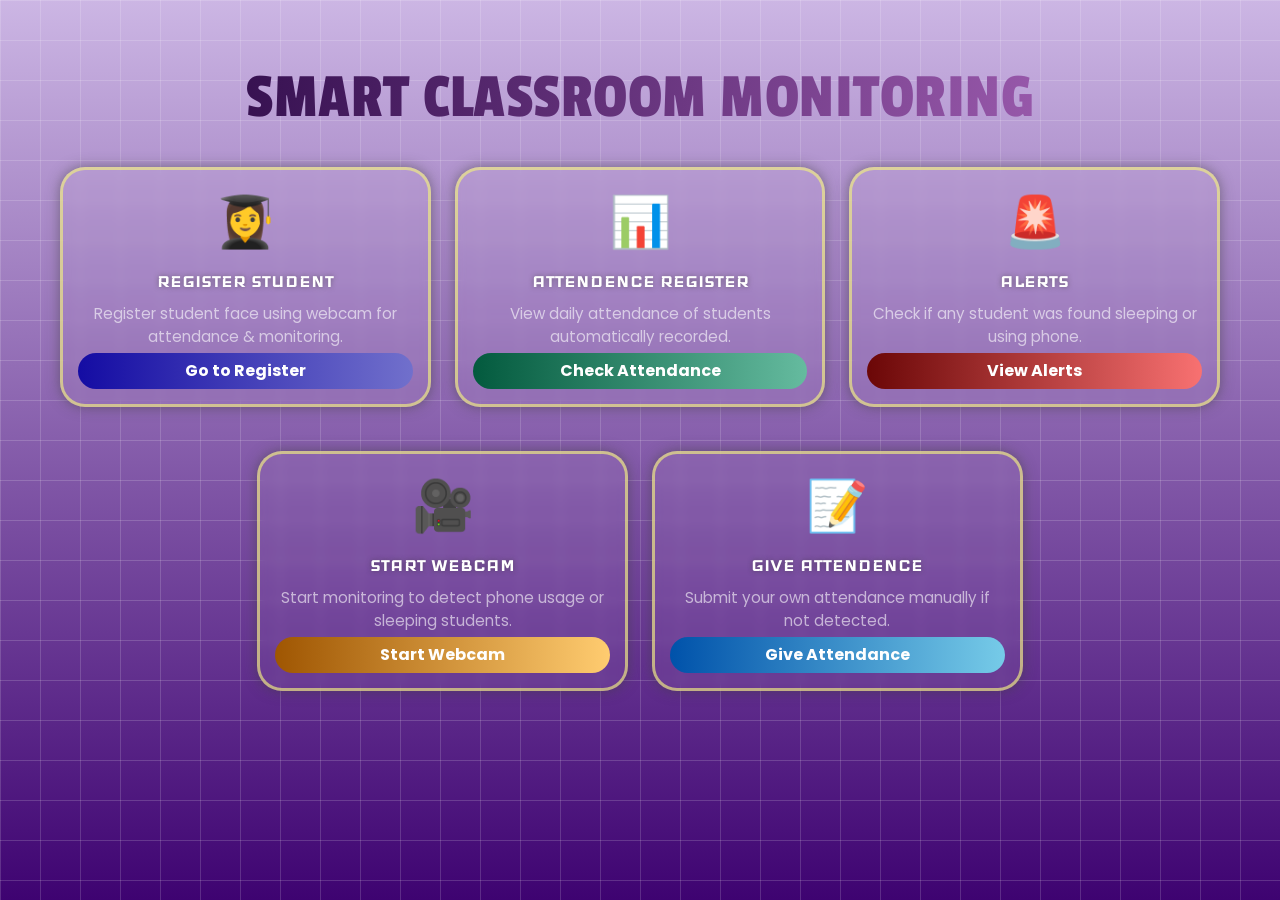
<file: index.html>
<!DOCTYPE html>
<html lang="en">
<head>
  <meta charset="UTF-8" />
  <meta name="viewport" content="width=device-width, initial-scale=1" />
  <title>Smart Classroom Monitoring</title>

  <!-- Bootstrap CDN -->
  <link href="https://cdn.jsdelivr.net/npm/bootstrap@5.3.3/dist/css/bootstrap.min.css" rel="stylesheet" />

  <!-- Google Fonts -->
  <link href="https://fonts.googleapis.com/css2?family=DM+Serif+Display&family=Poppins&display=swap" rel="stylesheet" />
  <link href="https://fonts.googleapis.com/css2?family=Passion+One&display=swap" rel="stylesheet" />
  <link href="https://fonts.googleapis.com/css2?family=Iceland&display=swap" rel="stylesheet">


  <style>
    body {
      font-family: 'Poppins', sans-serif;
      background: 
        linear-gradient(to bottom, #ccb6e4, #3e0371),   
        linear-gradient(rgba(255, 255, 255, 0.163) 1px, transparent 1px),    
        linear-gradient(90deg, rgba(255, 255, 255, 0.156) 1px, transparent 1px);  
      background-size: cover, 40px 40px, 40px 40px;
      background-blend-mode: overlay;
      min-height: 100vh;
      color: white;
      padding-top: 40px;
      overflow: hidden;
    }

    h2 {
      font-family: 'Passion One', cursive;
      font-size: 4.0rem;
      letter-spacing: 0.5px;
      background: linear-gradient(to right, #21013d, #ad68be);
      -webkit-background-clip: text;
      -webkit-text-fill-color: transparent;
      text-align: center;
      margin-bottom: 30px;
    }

    h2:hover {
  transform: scale(1.05);
  text-shadow:  0 0 30px #be95e9;
  transition: all 0.5s ease-in-out;
}


    .container {
      padding: 20px;
      max-width: 1200px;
    }

    .card {
      background: rgba(255, 255, 255, 0.05);
      border: 3px solid rgba(241, 237, 129, 0.666);
      backdrop-filter: blur(5px);
      border-radius: 25px;
      padding: 15px;
      height: 240px;
      color: white;
      text-align: center;
      box-shadow: 0 0 13px rgba(65, 65, 65, 0.558);
      display: flex;
      flex-direction: column;
      justify-content: space-between;
    }

    .card:hover {
      transform: scale(1.05);
      box-shadow: 0 0 30px rgba(241, 233, 80, 0.714);
    }

    .card-icon {
      font-size: 50px;
    }

.card-title {
  font-size: 1.3rem;
  margin-top: 10px;
  color: #ffffff;
  font-family: 'Iceland', sans-serif;
  font-weight: bold;
  letter-spacing: 1px;
   text-shadow: 0 0 5px rgba(49, 47, 47, 0.5);
}



    .card-text {
      font-size: 0.95rem;
      margin-bottom: auto;
      color: #ffffff99;
    }

    .btn {
      border-radius: 30px;
      font-weight: bold;
      width: 100%;
    }

    .btn-primary {
      background: linear-gradient(to right, #140ca3, #7170cc);
      border: none;
    }
    .btn-primary:hover {
  color: black !important;
}


    .btn-success {
      background: linear-gradient(to right, #035a3e, #65bb9f);
      border: none;
    }
    .btn-success:hover {
  color: black !important;
}

    .btn-danger {
      background: linear-gradient(to right, #6b0707, #f87171);
      border: none;
    }
    .btn-danger:hover {
  color: black !important;
}

    .btn-warning {
      background: linear-gradient(to right, #9f5602, #ffcc70);
      color: white;
      border: none;
    }
    .btn-warning:hover {
  color: black !important;
}

    .btn-info {
      background: linear-gradient(to right, #0052aa, #76cbe8);
      border: none;
      color: white;
    }
    .btn-info:hover {
  color: black !important;
}

    .btn:hover {
      opacity: 0.9;
    }

    .row.g-4 {
      row-gap: 20px;
      justify-content: center;
    }

    @media (max-width: 768px) {
      .card {
        height: auto;
      }
    }
  </style>
</head>
<body>

  <div class="container">
    <h2>SMART  CLASSROOM  MONITORING</h2>

    <div class="row g-4">
      <!-- Card 1 -->
      <div class="col-md-4">
        <div class="card">
          <div class="card-icon">👩‍🎓</div>
          <h5 class="card-title">REGISTER STUDENT</h5>
          <p class="card-text">Register student face using webcam for attendance & monitoring.</p>
          <a href="register.html" class="btn btn-primary">Go to Register</a>
        </div>
      </div>

      <!-- Card 2 -->
      <div class="col-md-4">
        <div class="card">
          <div class="card-icon">📊</div>
          <h5 class="card-title">ATTENDENCE REGISTER</h5>
          <p class="card-text">View daily attendance of students automatically recorded.</p>
          <a href="attendence.html" class="btn btn-success">Check Attendance</a>
        </div>
      </div>

      <!-- Card 3 -->
      <div class="col-md-4">
        <div class="card">
          <div class="card-icon">🚨</div>
          <h5 class="card-title">ALERTS</h5>
          <p class="card-text">Check if any student was found sleeping or using phone.</p>
          <a href="alerts.html" class="btn btn-danger">View Alerts</a>
        </div>
      </div>

      <!-- Card 4 -->
      <div class="col-md-4">
        <div class="card">
          <div class="card-icon">🎥</div>
          <h5 class="card-title">START WEBCAM</h5>
          <p class="card-text">Start monitoring to detect phone usage or sleeping students.</p>
          <a href="webcam.html" class="btn btn-warning">Start Webcam</a>
        </div>
      </div>

      <!-- Card 5 -->
      <div class="col-md-4">
        <div class="card">
          <div class="card-icon">📝</div>
          <h5 class="card-title">GIVE ATTENDENCE</h5>
          <p class="card-text">Submit your own attendance manually if not detected.</p>
          <a href="give_attendance.html" class="btn btn-info">Give Attendance</a>
        </div>
      </div>
    </div>
  </div>

  <!-- Bootstrap JS -->
  <script src="https://cdn.jsdelivr.net/npm/bootstrap@5.3.3/dist/js/bootstrap.bundle.min.js"></script>
</body>
</html>
</file>
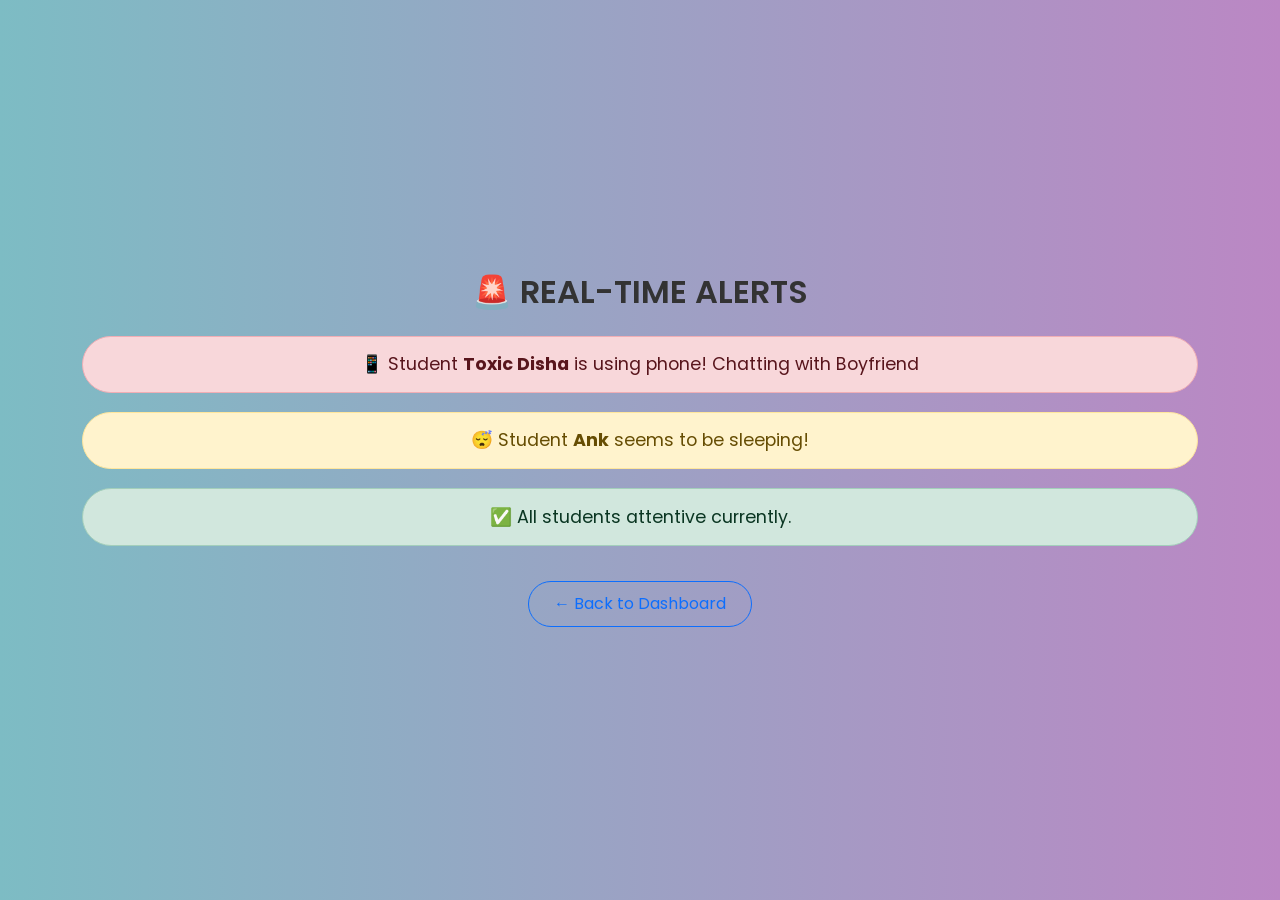
<file: alerts.html>
<!DOCTYPE html>
<html lang="en">
<head>
  <meta charset="UTF-8" />
  <meta name="viewport" content="width=device-width, initial-scale=1.0"/>
  <title>Alerts - Classroom Monitor</title>

  <!-- Bootstrap CSS -->
  <link href="https://cdn.jsdelivr.net/npm/bootstrap@5.3.0/dist/css/bootstrap.min.css" rel="stylesheet"/>

  <!-- Google Font for smooth look -->
  <link href="https://fonts.googleapis.com/css2?family=Poppins&display=swap" rel="stylesheet">

  <style>
    body {
      font-family: 'Poppins', sans-serif;
      background: linear-gradient(to right, #7dbcc4, #bb87c4);
      min-height: 100vh;
      display: flex;
      align-items: center;
      justify-content: center;
    }


    h2 {
      font-weight: 600;
      color: #333333;
    }

    .alert {
      font-size: 1.1rem;
      margin-bottom: 1.2rem;
      padding: 0.9rem 1.2rem;
      border-radius: 30px;
    }

    .btn-outline-primary {
      border-radius: 50px;
      padding: 10px 25px;
    }
  </style>
</head>
<body>

  <div class="container text-center">
    <h2 class="mb-4">🚨 REAL-TIME ALERTS</h2>

    <div class="alert alert-danger">
      📱 Student <strong>Toxic Disha</strong> is using phone! Chatting with Boyfriend
    </div>

    <div class="alert alert-warning">
      😴 Student <strong>Ank</strong> seems to be sleeping!
    </div>

    <div class="alert alert-success">
      ✅ All students attentive currently.
    </div>

    <a href="index.html" class="btn btn-outline-primary mt-3">← Back to Dashboard</a>
  </div>

</body>
</html>
</file>
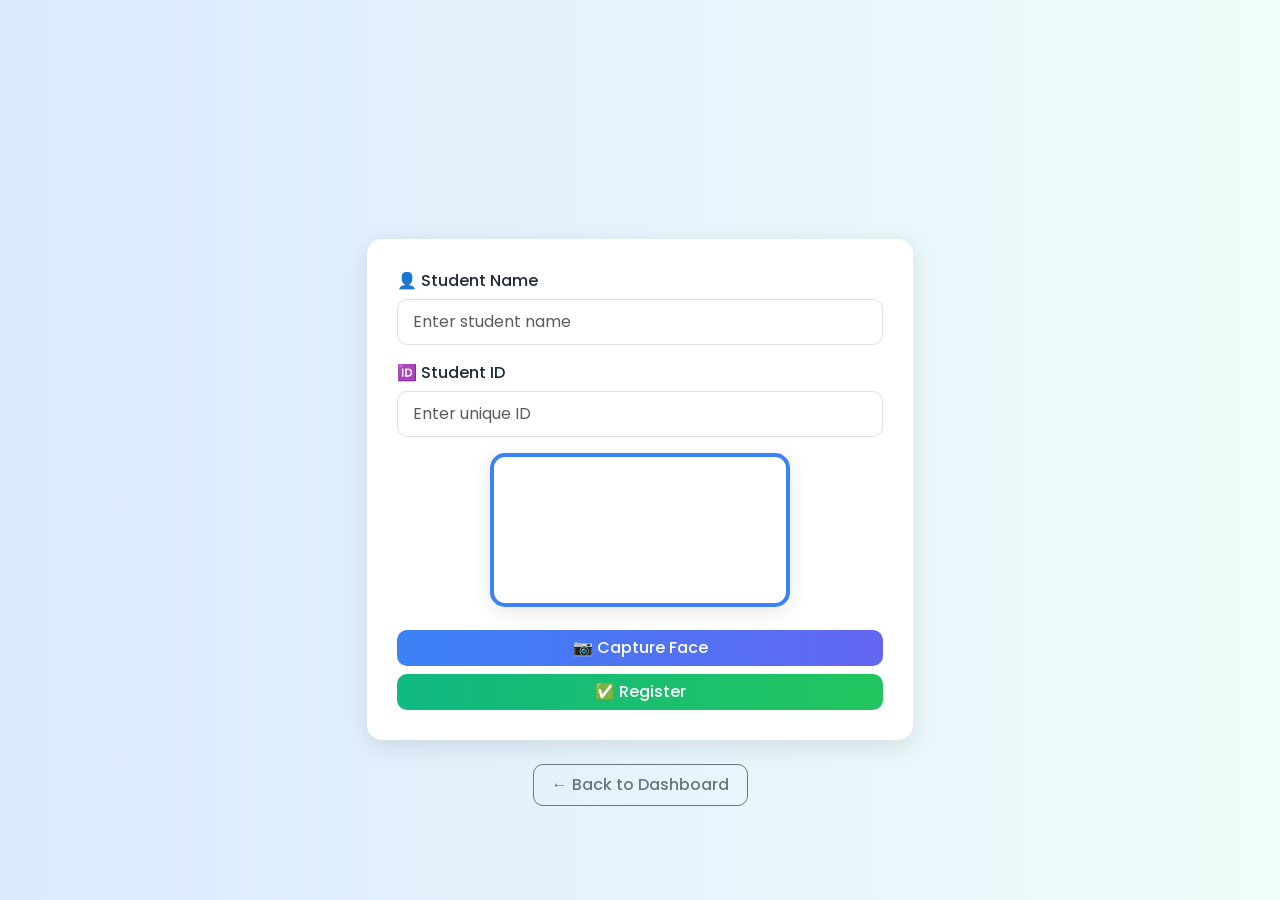
<file: register.html>
<!DOCTYPE html>
<html lang="en">
<head>
  <meta charset="UTF-8" />
  <meta name="viewport" content="width=device-width, initial-scale=1" />
  <title>Register Student - Classroom Monitor</title>

  <!-- Google Fonts -->
  <link href="https://fonts.googleapis.com/css2?family=Poppins:wght@400;600&display=swap" rel="stylesheet" />

  <!-- Bootstrap CSS -->
  <link href="https://cdn.jsdelivr.net/npm/bootstrap@5.3.3/dist/css/bootstrap.min.css" rel="stylesheet" />
  <link rel="stylesheet" href="style/style.css" />

  <style>
    body {
      background: linear-gradient(to right, #dbeafe, #f0fdfa);
      font-family: 'Poppins', sans-serif;
      color: #1e293b;
    }

    h2 {
      font-weight: 600;
      color: #0f172a;
    }

    .form-control {
      border-radius: 10px;
      padding: 10px 15px;
      font-size: 16px;
    }

    .form-label {
      font-weight: 500;
      margin-bottom: 6px;
    }

    .btn-primary {
      background: linear-gradient(to right, #3b82f6, #6366f1);
      border: none;
      font-weight: 500;
      border-radius: 10px;
    }

    .btn-success {
      background: linear-gradient(to right, #10b981, #22c55e);
      border: none;
      font-weight: 500;
      border-radius: 10px;
    }

    .btn-outline-secondary {
      border-radius: 10px;
      padding: 8px 18px;
      font-weight: 500;
    }

    video {
      border: 4px solid #3b82f6;
      border-radius: 15px;
      box-shadow: 0 4px 20px rgba(0, 0, 0, 0.1);
    }

    form {
      background: white;
      padding: 30px;
      border-radius: 15px;
      box-shadow: 0 6px 25px rgba(0, 0, 0, 0.1);
    }

    @media (max-width: 768px) {
      form {
        padding: 20px;
      }

      video {
        width: 100%;
      }
    }
  </style>
</head>
<body>

  <div class="container mt-5">
    <h2 class="text-center mb-4">📸 Register Student</h2>

    <div class="row justify-content-center">
      <div class="col-md-6">
        <form>
          <div class="mb-3">
            <label for="studentName" class="form-label">👤 Student Name</label>
            <input type="text" class="form-control" id="studentName" placeholder="Enter student name" required>
          </div>

          <div class="mb-3">
            <label for="studentID" class="form-label">🆔 Student ID</label>
            <input type="text" class="form-control" id="studentID" placeholder="Enter unique ID" required>
          </div>

          <div class="mb-3 text-center">
            <video id="webcam" autoplay width="300"></video>
            <img id="capturedPreview" style="display:none; margin-top: 15px; max-width:300px;" class="border rounded" />
          </div>

          <div class="d-grid gap-2">
            <button type="button" class="btn btn-primary">📷 Capture Face</button>
            <button type="submit" class="btn btn-success">✅ Register</button>
          </div>
        </form>
      </div>
    </div>

    <div class="text-center mt-4">
      <a href="index.html" class="btn btn-outline-secondary">← Back to Dashboard</a>
    </div>
  </div>

  <!-- Bootstrap JS -->
  <script src="https://cdn.jsdelivr.net/npm/bootstrap@5.3.3/dist/js/bootstrap.bundle.min.js"></script>

  <!-- Webcam Script -->
  <script>
    const video = document.getElementById('webcam');
  const canvas = document.createElement('canvas');
  let capturedImage = null;

  navigator.mediaDevices.getUserMedia({ video: true })
    .then(function (stream) {
      video.srcObject = stream;
    })
    .catch(function (error) {
      console.error("Webcam not accessible:", error);
    });

  // Capture face on button click
  document.querySelector('.btn.btn-primary').addEventListener('click', function () {
    canvas.width = video.videoWidth;
    canvas.height = video.videoHeight;
    canvas.getContext('2d').drawImage(video, 0, 0);
    
    const imageDataURL = canvas.toDataURL('image/png');
    capturedImage = imageDataURL;

    // Show image preview
    const preview = document.getElementById('capturedPreview');
    preview.src = imageDataURL;
    preview.style.display = 'block';
  });
  </script>
</body>
</html>
</file>
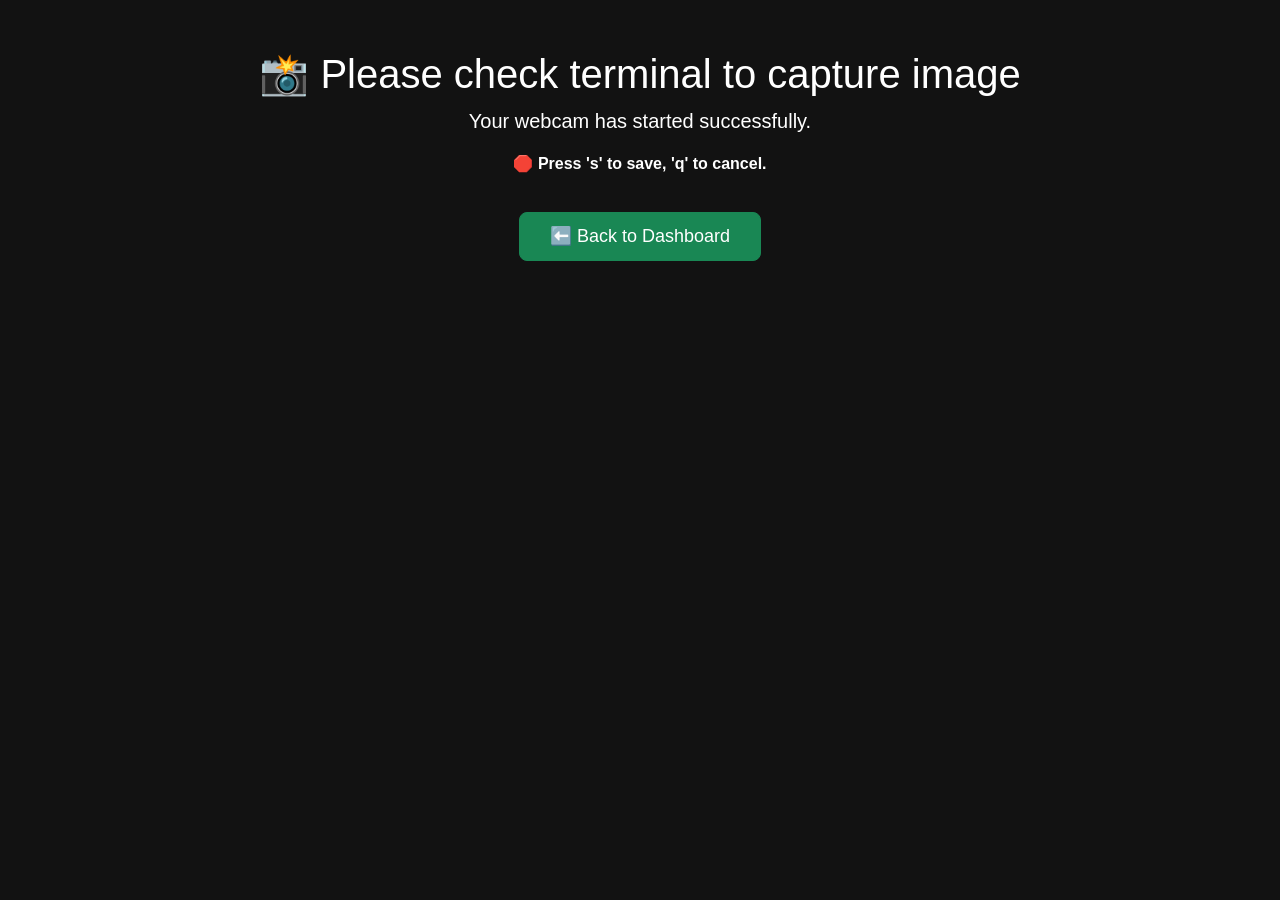
<file: templates/register_camera.html>
<!-- templates/webcam_started.html -->
<!DOCTYPE html>
<html lang="en">
<head>
    <meta charset="UTF-8">
    <title>Webcam Monitoring</title>
    <link href="https://cdn.jsdelivr.net/npm/bootstrap@5.3.3/dist/css/bootstrap.min.css" rel="stylesheet">
    <style>
    body {
        background-color: #121212;
        color: #fff;
        text-align: center;
        padding: 50px;
        font-family: 'Segoe UI', sans-serif;
    }
    .btn-custom {
        margin-top: 20px;
        font-size: 18px;
        padding: 10px 30px;
        border-radius: 8px;
    }
    </style>
</head>
<body>
    <h1>📸 Please check terminal to capture image</h1>
    <p class="lead">Your webcam has started successfully.</p>
    <p><strong>🛑 Press 's' to save, 'q' to cancel.</strong></p>

    <a href="/" class="btn btn-success btn-custom">⬅️ Back to Dashboard</a>
</body>
</html>
</file>
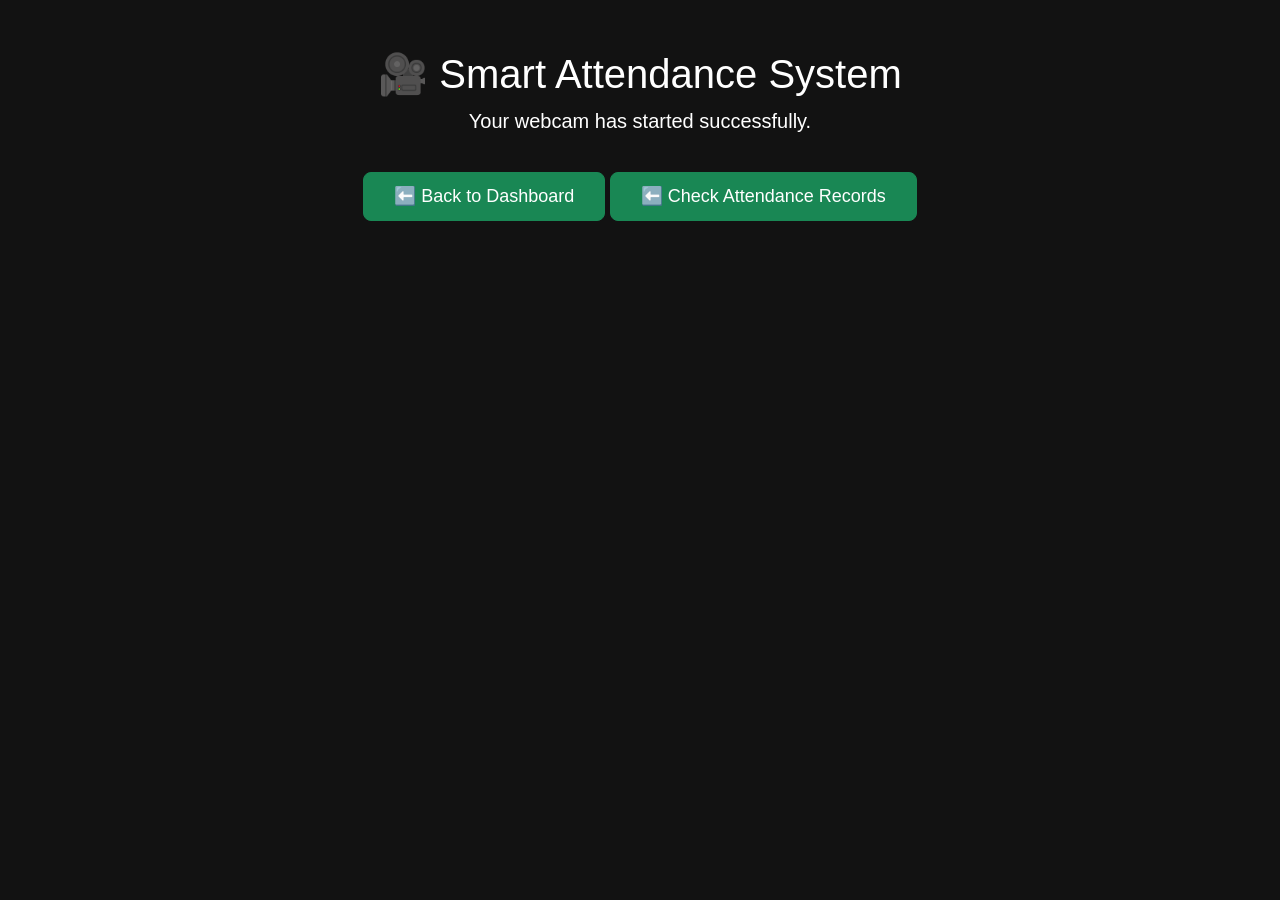
<file: templates/taking_attendance.html>
<!-- templates/webcam_started.html -->
<!DOCTYPE html>
<html lang="en">
<head>
    <meta charset="UTF-8">
    <title>Webcam Monitoring</title>
    <link href="https://cdn.jsdelivr.net/npm/bootstrap@5.3.3/dist/css/bootstrap.min.css" rel="stylesheet">
    <style>
    body {
        background-color: #121212;
        color: #fff;
        text-align: center;
        padding: 50px;
        font-family: 'Segoe UI', sans-serif;
    }
    .btn-custom {
        margin-top: 20px;
        font-size: 18px;
        padding: 10px 30px;
        border-radius: 8px;
    }
    </style>
</head>
<body>
    <h1>🎥 Smart Attendance System</h1>
    <p class="lead">Your webcam has started successfully.</p>
    <a href="/" class="btn btn-success btn-custom">⬅️ Back to Dashboard</a>
    <a href="/" class="btn btn-success btn-custom">⬅️ Check Attendance Records</a>

</body>
</html>
</file>
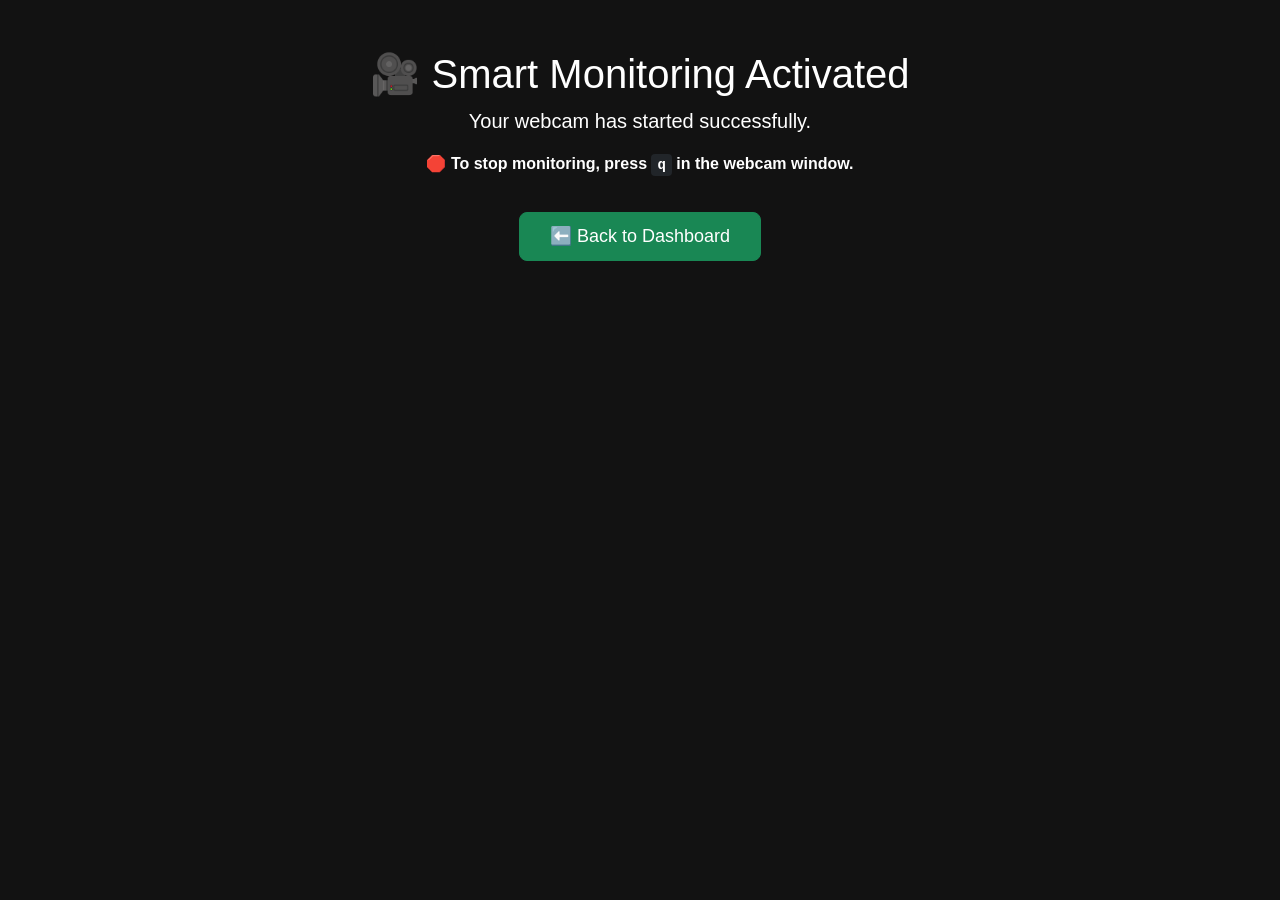
<file: templates/webcam_started.html>
<!-- templates/webcam_started.html -->
<!DOCTYPE html>
<html lang="en">
<head>
  <meta charset="UTF-8">
  <title>Webcam Monitoring</title>
  <link href="https://cdn.jsdelivr.net/npm/bootstrap@5.3.3/dist/css/bootstrap.min.css" rel="stylesheet">
  <style>
    body {
      background-color: #121212;
      color: #fff;
      text-align: center;
      padding: 50px;
      font-family: 'Segoe UI', sans-serif;
    }
    .btn-custom {
      margin-top: 20px;
      font-size: 18px;
      padding: 10px 30px;
      border-radius: 8px;
    }
  </style>
</head>
<body>
  <h1>🎥 Smart Monitoring Activated</h1>
  <p class="lead">Your webcam has started successfully.</p>
  <p><strong>🛑 To stop monitoring, press <kbd>q</kbd> in the webcam window.</strong></p>

  <a href="/" class="btn btn-success btn-custom">⬅️ Back to Dashboard</a>
</body>
</html>
</file>
<file: style/style.css>
body {
  font-family: 'Poppins', sans-serif;
  background: 
    linear-gradient(to bottom, #ccb6e4, #430877),   /* Your gradient */
    linear-gradient(rgba(255, 255, 255, 0.163) 1px, transparent 1px),    /* Horizontal lines */
    linear-gradient(90deg, rgba(255, 255, 255, 0.156) 1px, transparent 1px);  /* Vertical lines */
  background-size: cover, 40px 40px, 40px 40px;     /* Grid spacing */
  background-blend-mode: overlay;
  min-height: 100vh;
  color: rgb(255, 255, 255);
  padding-top: 60px;
}


    h2 {
  font-family: 'Passion One', cursive;
  font-size: 4.0rem;
  letter-spacing: 1px;
  background: linear-gradient(to right, #430877);
  -webkit-background-clip: text;
  -webkit-text-fill-color: transparent;
  text-align: center;
    margin-bottom: 30px;

}


    h2:hover {
      transform: scale(1.05);
      text-shadow: 0 0 20px rgba(255, 255, 255, 0.8);
    }

    .card {
      background: rgba(255, 255, 255, 0.05);
      border: 2px solid rgba(255, 255, 255, 0.3);
      backdrop-filter: blur(10px);
      border-radius: 25px;
      padding: 25px;
      height: 320px;
      color: white;
      text-align: center;
      box-shadow: 0 0 15px rgba(255, 255, 255, 0.15);
      transition: all 0.3s ease;
    }
    .container {
  padding-top: 30px;
  padding-bottom: 50px;
}


    .card:hover {
      transform: scale(1.05);
      box-shadow: 0 0 30px rgba(255, 255, 255, 0.4);
    }

    .card-icon {
      font-size: 50px;
      margin-bottom: 20px;
    }

    .card-title {
      font-size: 1.4rem;
      font-weight: bold;
      margin-bottom: 10px;
    }

    .card-text {
      font-size: 1rem;
      opacity: 0.9;
    }

    .btn {
      border-radius: 25px;
      font-weight: bold;
    }

    .btn-primary {
      background: linear-gradient(to right, #140ca3, #7170cc);
      border: none;
    }

    .btn-success {
      background: linear-gradient(to right, #035a3e, #65bb9f);
      border: none;
    }

    .btn-danger {
      background: linear-gradient(to right, #6b0707, #f87171);
      border: none;
    }

    .btn:hover {
      opacity: 0.9;
    }

    @media (max-width: 767px) {
      .card {
        height: auto;
      }
    }body {
  font-family: 'Segoe UI', sans-serif;
}

.card {
  border-radius: 20px;
}

.btn {
  border-radius: 12px;
}
form input {
  border-radius: 12px;
  padding: 10px;
}
video {
  box-shadow: 0 0 12px rgba(0, 0, 0, 0.2);
}
</file>
